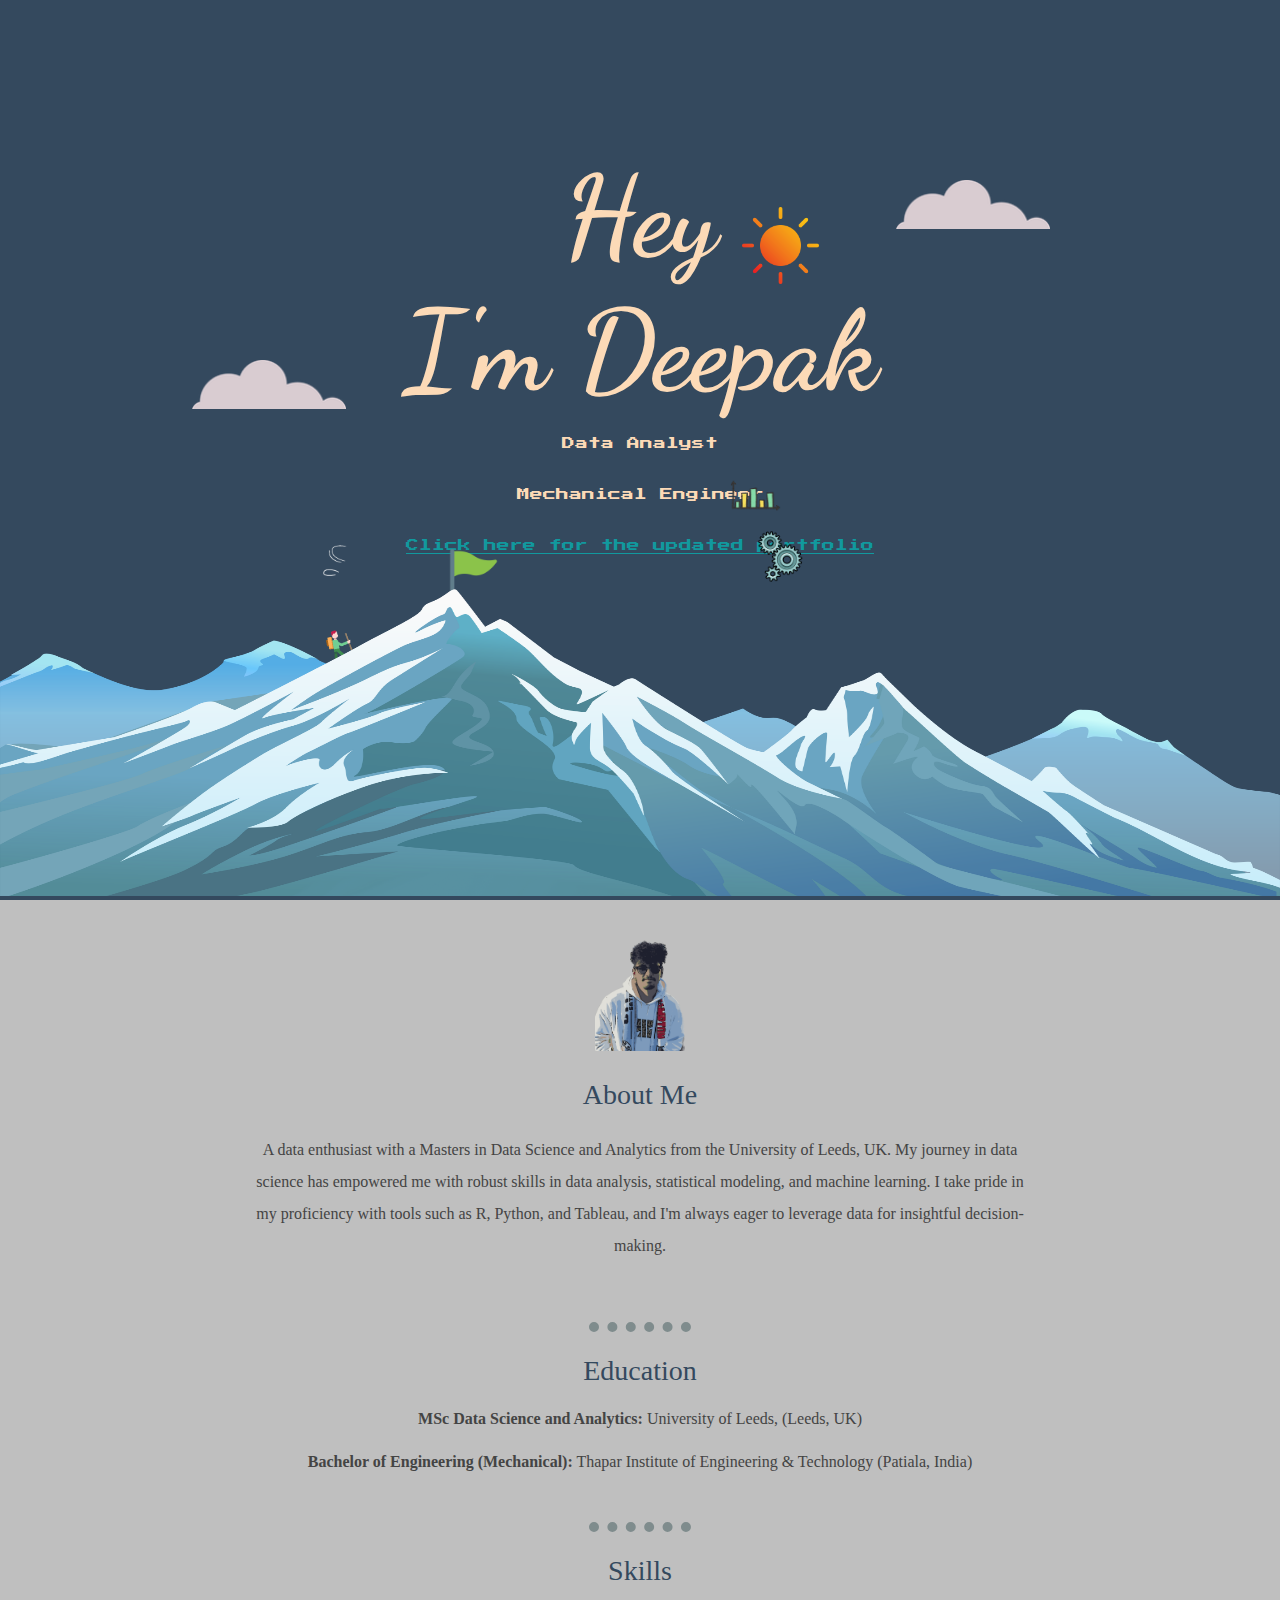
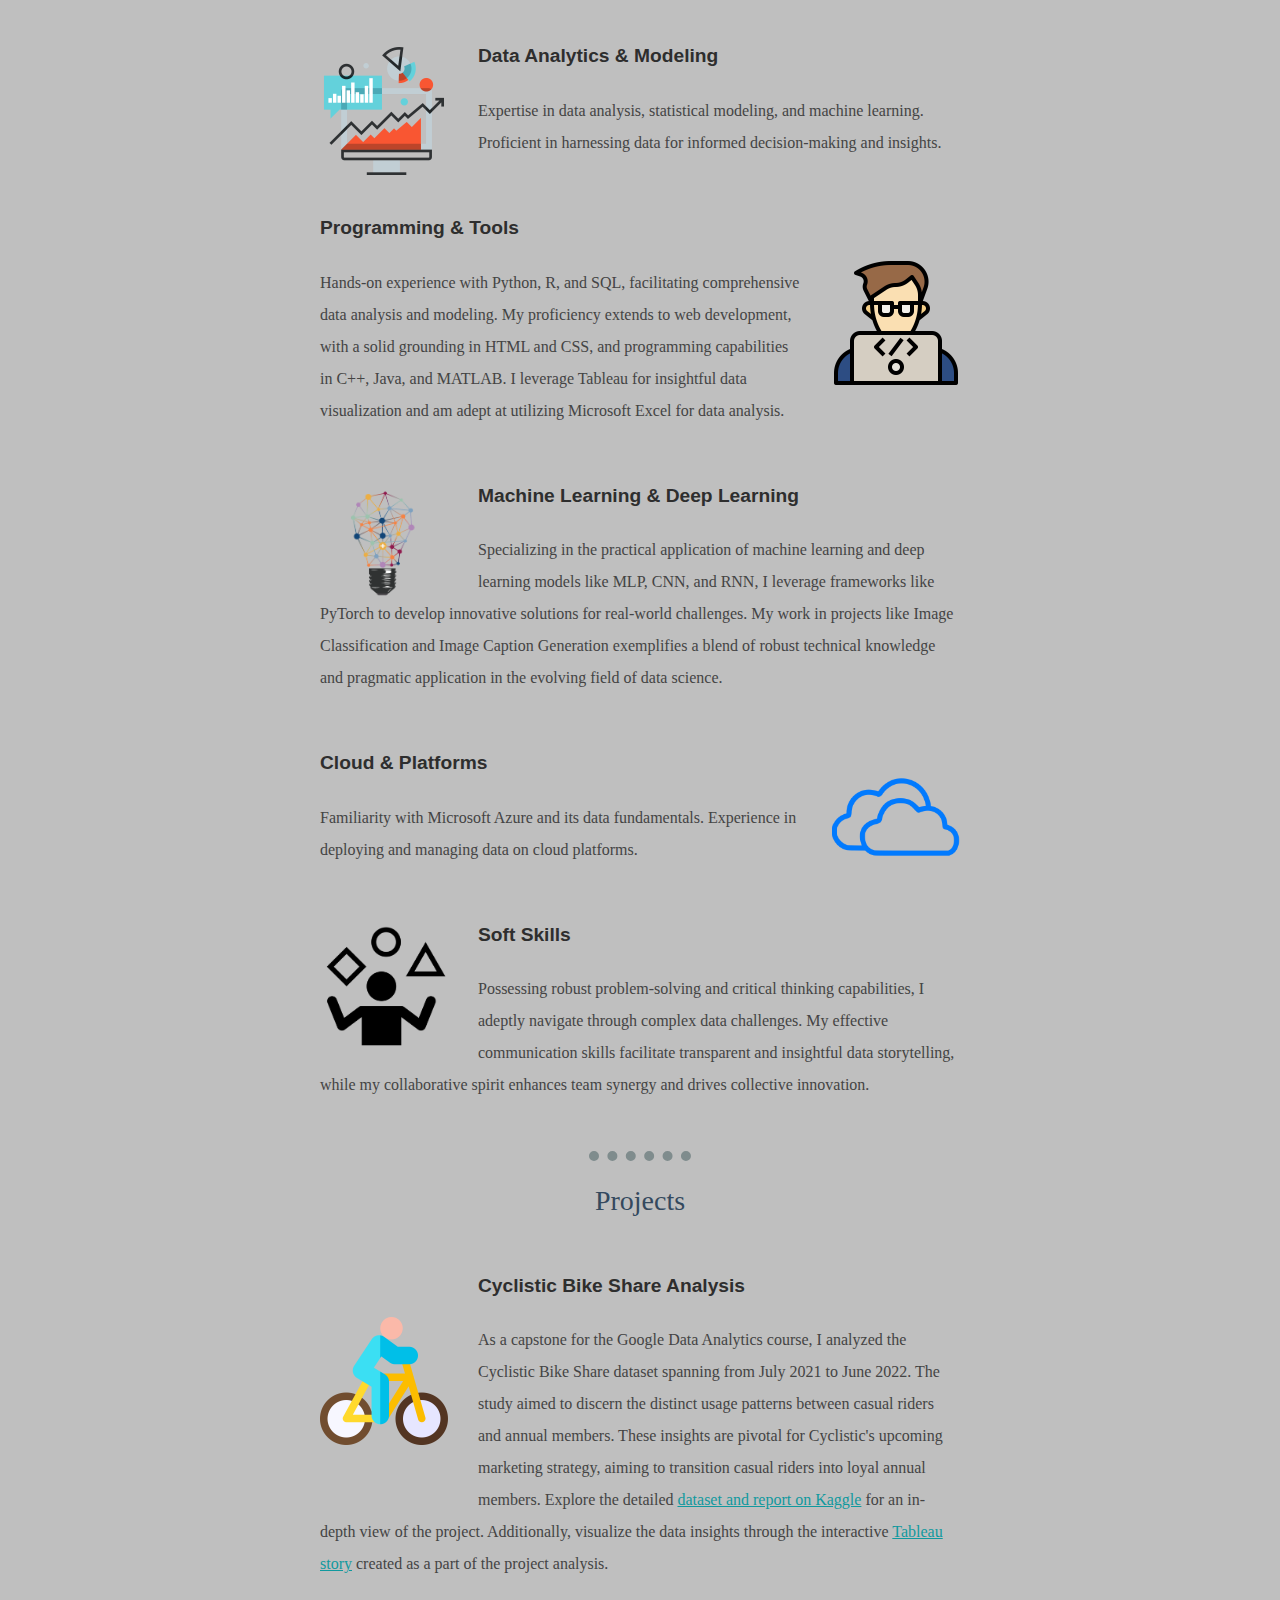
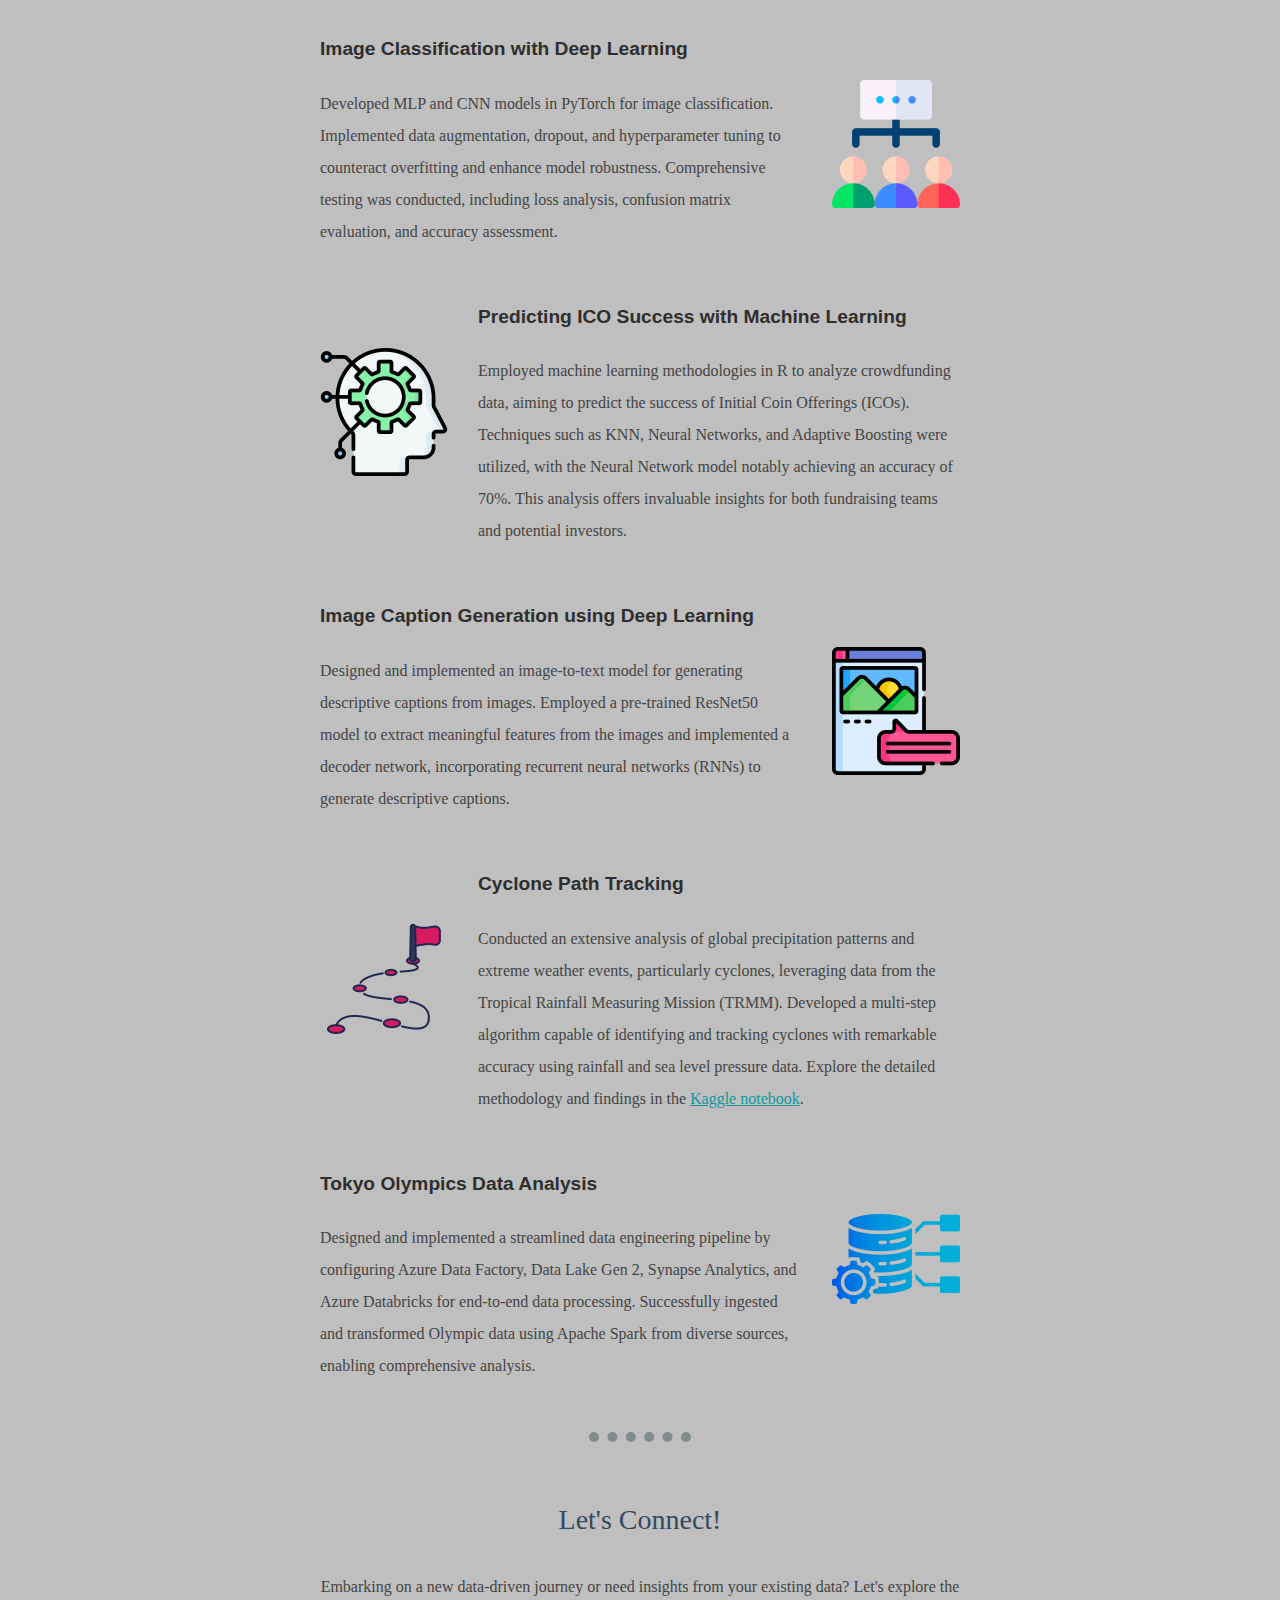
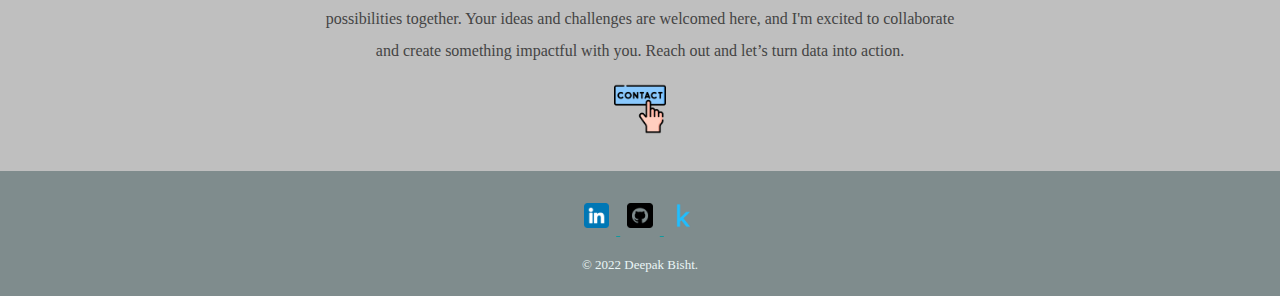
<file: index.html>
<!doctype html>

<html lang="en">
<head>
    <meta charset="UTF-8">
    <meta name="viewport"
          content="width=device-width, user-scalable=no, initial-scale=1.0, maximum-scale=1.0, minimum-scale=1.0">
    <meta http-equiv="X-UA-Compatible" content="ie=edge">
    <title>Deepak Bisht</title>
    <link rel="stylesheet" href="styles.css">
    <link rel="icon" href="favicon.ico">
    <link rel="preconnect" href="https://fonts.googleapis.com">
    <link rel="preconnect" href="https://fonts.gstatic.com" crossorigin>
    <link href="https://fonts.googleapis.com/css2?family=Dancing+Script&display=swap" rel="stylesheet">
    <link rel="preconnect" href="https://fonts.googleapis.com">
    <link rel="preconnect" href="https://fonts.gstatic.com" crossorigin>
    <link href="https://fonts.googleapis.com/css2?family=Dancing+Script&family=Press+Start+2P&display=swap" rel="stylesheet">

</head>

<body>
    <div class="top-container">
        <img class="eng" src="images/en.gif">
        <img class="data" src="images/data.gif">
        <img class="sun" src="images/sun.png">
        <img class="flag" src="images/flag.png">
        <img class="hiker" src="images/hiker.png">
        <h1>Hey <br> I'm Deepak</h1>
        <p class="mech">Data Analyst<br><br>Mechanical Engineer <br><br> <a target="_blank" href="https://sites.google.com/view/deepak-bisht"> Click here for the updated portfolio</a> </p>
        <img class="left-cloud" src="images/cloud1.png">
        <img class="right-cloud" src="images/cloud1.png">
        <img class="mountain" src="images/mountains.png">
        <img class="wind" src="images/wind.gif">
    </div>

    <div class="middle-container">

        <div class="profile">
            <img class="deepak" src="images/deepakb.png" alt="deepak_image">
            <h2>About Me</h2>
            <p class="my-desc">
                A data enthusiast with a Masters in Data Science and Analytics from the University of Leeds, UK. My journey in data science has empowered me with robust skills in data analysis, statistical modeling, and machine learning. I take pride in my proficiency with tools such as R, Python, and Tableau, and I'm always eager to leverage data for insightful decision-making.
            </p>
        </div>
        <hr>
        <div class="Education">
            <h2>Education</h2>
            <ul>
                <li><strong>MSc Data Science and Analytics:</strong> University of Leeds, (Leeds, UK)</li>

                <li><strong>Bachelor of Engineering (Mechanical):</strong> Thapar Institute of Engineering & Technology (Patiala, India)</li>
            </ul>
            </br>
        </div>
        <hr>

        <div class="skills">
            <h2>Skills</h2>

            <div class="skill-row">
                <img class="data-img" src="images/data.png" alt="">
                <h3>Data Analytics & Modeling</h3>
                <p>Expertise in data analysis, statistical modeling, and machine learning. Proficient in harnessing data for informed decision-making and insights.</p>
            </div>

            <div class="skill-row">
                <img class="code-img" src="images/coding.png" alt="">
                <h3>Programming & Tools</h3>
                <p>
                    Hands-on experience with Python, R, and SQL, facilitating comprehensive data analysis and modeling. My proficiency extends to web development, with a solid grounding in HTML and CSS, and programming capabilities in C++, Java, and MATLAB. I leverage Tableau for insightful data visualization and am adept at utilizing Microsoft Excel for data analysis.
                </p>
            </div>

            <div class="skill-row">
                <img class="ml-img" src="images/machine-learning.png" alt="">
                <h3>Machine Learning & Deep Learning</h3>
                <p>
                    Specializing in the practical application of machine learning and deep learning models like MLP, CNN, and RNN, I leverage frameworks like PyTorch to develop innovative solutions for real-world challenges. My work in projects like Image Classification and Image Caption Generation exemplifies a blend of robust technical knowledge and pragmatic application in the evolving field of data science.
                </p>
            </div>

            <div class="skill-row">
                <img class="cloud-img" src="images/cloud.png" alt="">
                <h3>Cloud & Platforms</h3>
                <p>Familiarity with Microsoft Azure and its data fundamentals. Experience in deploying and managing data on cloud platforms.</p>
            </div>

            <div class="skill-row">
                <img class="comm-img" src="images/communication.png" alt="">
                <h3>Soft Skills</h3>
                <p>
                    Possessing robust problem-solving and critical thinking capabilities, I adeptly navigate through complex data challenges. My effective communication skills facilitate transparent and insightful data storytelling, while my collaborative spirit enhances team synergy and drives collective innovation.
                </p>
            </div>

        </div>
        <hr>
        <div class="Projects">
            <h2>Projects</h2>

            <!-- Cyclistic Bike Share Analysis Project -->
            <div class="project">
                <img class="project-1-img" src="images/project-1.png" alt="Google Data Analytics">
                <h3>Cyclistic Bike Share Analysis</h3>
                <p>
                    As a capstone for the Google Data Analytics course, I analyzed the Cyclistic Bike Share dataset spanning from
                    July 2021 to June 2022. The study aimed to discern the distinct usage patterns between casual riders and annual members.
                    These insights are pivotal for Cyclistic's upcoming marketing strategy, aiming to transition casual riders into loyal annual members.
                    Explore the detailed <a target="_blank" href="https://www.kaggle.com/code/deepakb4/exploring-cyclistic-s-bike-share-data">dataset
                    and report on Kaggle</a> for an in-depth view of the project. Additionally, visualize the data insights through the interactive
                    <a target="_blank" href="https://public.tableau.com/app/profile/deepak.bisht7568/viz/CyclisticProject_16584852469400/Story1">Tableau story</a> created as a part of the project analysis.
                </p>

            </div>

            <!-- Image Classification Project -->
            <div class="project">
                <img class="project-2-img" src="images/project-2.png" alt="Image Classification">
                <h3>Image Classification with Deep Learning</h3>
                <p>
                    Developed MLP and CNN models in PyTorch for image classification. Implemented data augmentation, dropout, and
                    hyperparameter tuning to counteract overfitting and enhance model robustness. Comprehensive testing was conducted,
                    including loss analysis, confusion matrix evaluation, and accuracy assessment.
                </p>
            </div>


            <!-- ICO Success Prediction Project -->
            <div class="project">
                <img class="project-3-img" src="images/project-3.png" alt="ICO Success Prediction">
                <h3>Predicting ICO Success with Machine Learning</h3>
                <p>
                    Employed machine learning methodologies in R to analyze crowdfunding data, aiming to predict the success of
                    Initial Coin Offerings (ICOs). Techniques such as KNN, Neural Networks, and Adaptive Boosting were utilized,
                    with the Neural Network model notably achieving an accuracy of 70%. This analysis offers invaluable insights
                    for both fundraising teams and potential investors.
                </p>
            </div>

            <!-- Image Caption Generation Project -->
            <div class="project">
                <img class="project-4-img" src="images/project-4.png" alt="Image Caption Generation">
                <h3>Image Caption Generation using Deep Learning</h3>
                <p>
                    Designed and implemented an image-to-text model for generating descriptive captions from images. Employed a
                    pre-trained ResNet50 model to extract meaningful features from the images and implemented a decoder network,
                    incorporating recurrent neural networks (RNNs) to generate descriptive captions.
                </p>
            </div>

            <!-- Cyclone Path Tracking Project -->
            <div class="project">
                <img class="project-5-img" src="images/project-5.png" alt="Cyclone Path Tracking">
                <h3>Cyclone Path Tracking</h3>
                <p>
                     Conducted an extensive analysis of global precipitation patterns and extreme weather events, particularly cyclones,
                    leveraging data from the Tropical Rainfall Measuring Mission (TRMM). Developed a multi-step algorithm capable of
                    identifying and tracking cyclones with remarkable accuracy using rainfall and sea level pressure data. Explore
                    the detailed methodology and findings in the <a target="_blank" href="https://www.kaggle.com/code/deepakb4/tracking-cyclones">Kaggle
                    notebook</a>.
                </p>
            </div>

             <!-- Olympic Data Engineering Project -->
            <div class="project">
                <img class="project-6-img" src="images/project-6.png" alt="Data Engineering">
                <h3>Tokyo Olympics Data Analysis</h3>
                <p>
                    Designed and implemented a streamlined data engineering pipeline by configuring Azure Data Factory, 
                    Data Lake Gen 2, Synapse Analytics, and Azure Databricks for end-to-end data processing. Successfully ingested and transformed Olympic data using Apache Spark 
                    from diverse sources, enabling comprehensive analysis.
                </p>
            </div>
        </div>
        <hr>

        <div class="contact-me">
            <h2>Let's Connect!</h2>
            <p>Embarking on a new data-driven journey or need insights from your existing data? Let's explore the possibilities together. Your ideas and challenges are welcomed here, and I'm excited to collaborate and create something impactful with you. Reach out and let’s turn data into action.</p>
            <a class="btn" target="_blank" href="mailto:deepakbisht.1361@gmail.com">
                <img class="img-btn" src="images/contact.png" alt="Email Icon">
            </a>
        </div>

    <div class="bottom-container">
        <a class="footer-link" target="_blank" href="https://www.linkedin.com/in/deepakb4/">
            <img class="link-btn" src="images/linkedin.png" alt="LinkedIn Icon">
        </a>
        <a class="footer-link" target="_blank" href="https://github.com/deepakb41">
            <img class="github-btn" src="images/github.png" alt="GitHub Icon">
        </a>
        <a class="footer-link" target="_blank" href="https://www.kaggle.com/deepakb4">
            <img class="kaggle-btn" src="images/kaggle.png" alt="Kaggle Icon">
        </a>
        <p class="copyright">© 2022 Deepak Bisht.</p>
    </div>


</body>
</html>
</file>
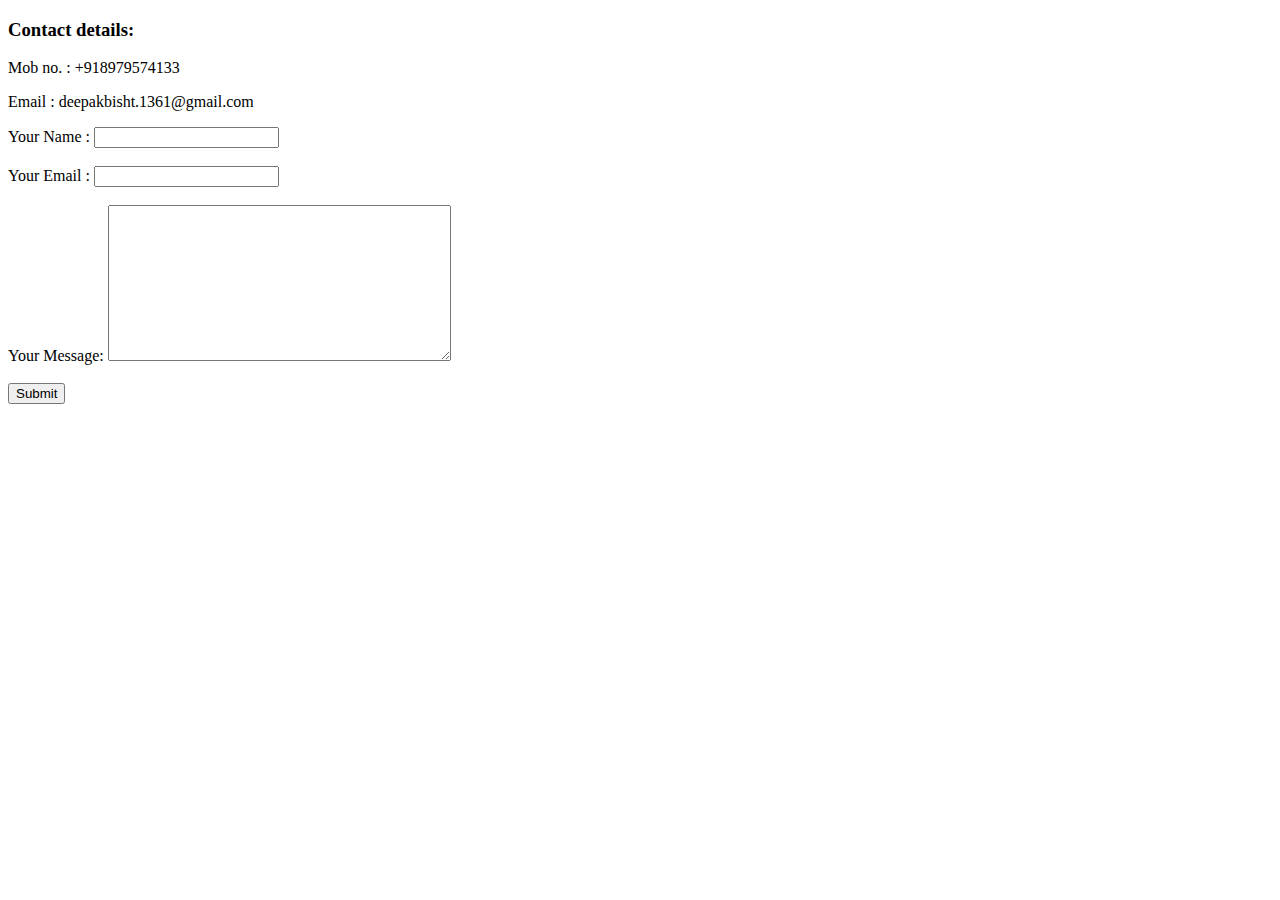
<file: contact.html>
<!DOCTYPE html>
<html lang="en">
<head>
    <meta charset="UTF-8">
    <title>Title</title>
</head>
<body>
  <h3>Contact details:</h3>
  <p>Mob no. : +918979574133</p>
  <p>Email : deepakbisht.1361@gmail.com</p>
  <form class="" action="mailto:donof74393@azteen.com" method="post" enctype="text/plain">
    <label>Your Name : </label>
    <input type="text" name="yourName"><br><br>
    <label>Your Email : </label>
    <input type="email" name="yourEmail"><br><br>
    <label>Your Message:</label>
    <textarea name="yourMessage" rows="10" cols="40"> </textarea><br><br>
    <input type="submit">

  </form>
</body>
</html>
</file>
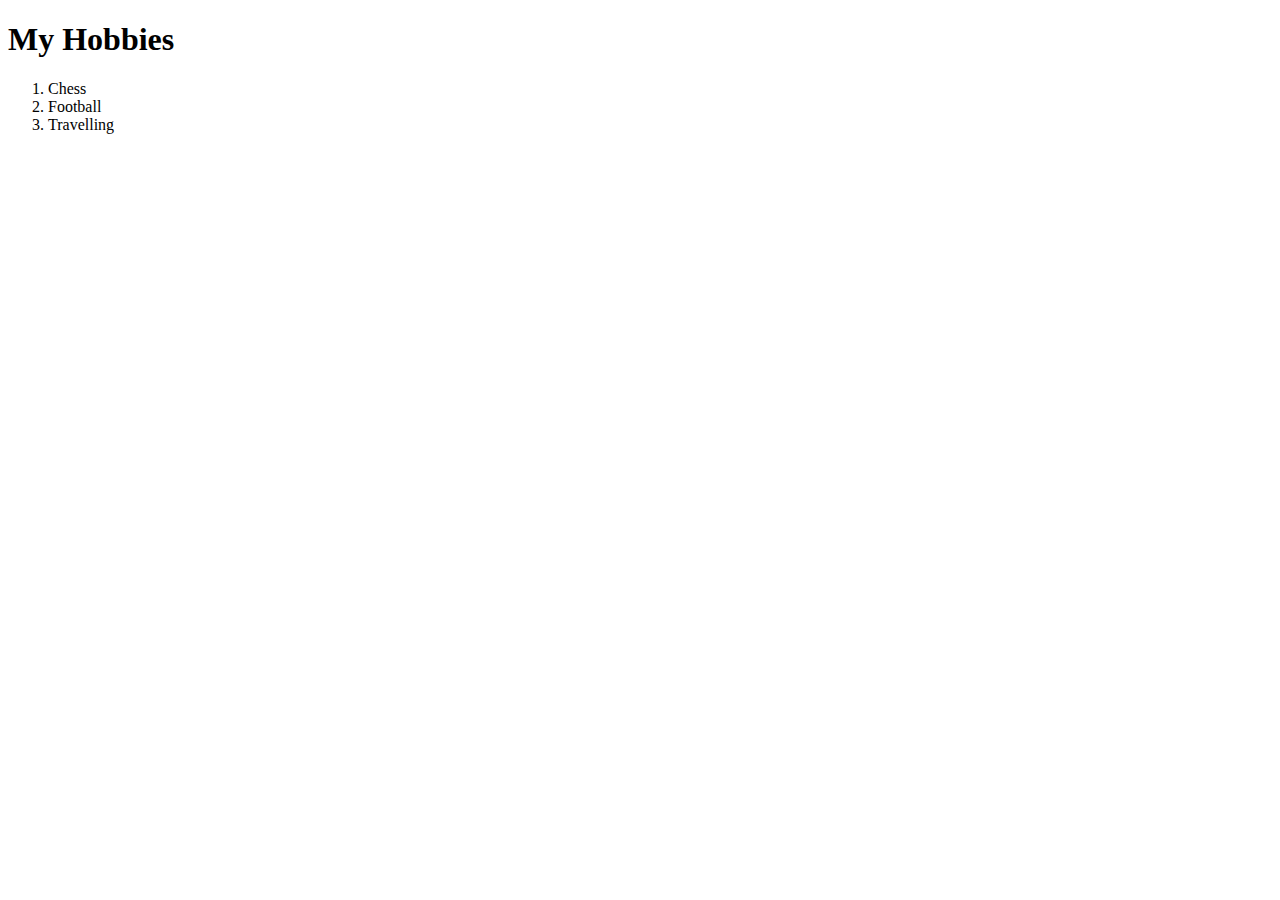
<file: hobbies.html>
<!doctype html>
<html lang="en">
<head>
    <meta charset="UTF-8">
    <meta name="viewport"
          content="width=device-width, user-scalable=no, initial-scale=1.0, maximum-scale=1.0, minimum-scale=1.0">
    <meta http-equiv="X-UA-Compatible" content="ie=edge">
    <title>Document</title>
</head>
<body>
    <h1>My Hobbies</h1>
    <ol>
        <li>Chess</li>
        <li>Football</li>
        <li>Travelling</li>
    </ol>

</body>
</html>
</file>
<file: styles.css>
h1 {
    font-size:700%;
    margin: 90px auto 0 auto;
    font-family: 'Dancing Script', cursive;
    color: #FCDAB7;
}
.mech{
        font-family: 'Press Start 2P', cursive;
        font-size:80%;
        color: #FCDAB7;
}

h2 {
    font-size:175%;
    font-family:  'Arvo', serif;
    color: #34495E;
    font-weight: normal;

}
h3 {
    font-size:120%;
    font-family: 'PT Sans', sans-serif;
    color:#2E2E2E;
}
a {
  color: #11999E;
}
.top-container{
    background-color: #34495E; /* Navy Blue */
    padding-top: 60px;
    position: relative;
}
.bottom-container{
    background-color: #7F8C8D; /* Gray-Blue */
    padding-bottom: 5px;
    padding-top: 25px;
}
.middle-container{
    background-color: #BFBFBF; /* Gray */
}



body {
    margin:0px;
    text-align:center;
    font-family:georgia,serif;
    color:#444444;
    overflow-x: hidden;
}
.left-cloud{
    position:absolute;
    left:15%;
    top:40%;
    width:12vw;
}
.right-cloud{
    position:absolute;
    left:70%;
    top:20%;
    width:12vw;
}
.sun{
    position:absolute;
    left:58%;
    top:23%;
    width:6vw;
}
.flag{
    position:absolute;
    left: 35%;
    top: 61%;
    width:4vw;
}
.hiker{
    position: absolute;
    left: 25%;  /* relative to the container width */
    top: 70%;   /* relative to the container height */
    width: 3vw; /* relative to the viewport width */
    transform: rotate(-20deg);
}

.eng{
    position:absolute;
    left:59%;
    top:59%;
    width:4vw;
}
.data{
    position:absolute;
    left:57%;
    top:53%;
    width:4vw;
}
.mountain{
    position:relative;
    width:100%;
    height: auto;
    max-height: 36vh;
}
.wind{
    position:absolute;
    left:25%;
    top:60%;
    width:6vw;
   }

.deepak{
    width:7%;
    margin-top:10px;
}
.my-desc{
    margin: 5px 250px 60px 250px;
    }
.Education ul {
    list-style-type: none;
    padding: 0;
    margin: 0;
}
.Education li {
    margin-bottom: 20px;
    padding-bottom: 5px;
}


p{
    line-height:2;
    }
.skill-row{
    width:50%;
    margin:50px auto 50px auto;
    text-align:left;
    line-height:2;
}

.contact-me{
    width:50%;
    margin:50px auto 50px auto;
    line-height:2;
}


.project{
    width:50%;
    margin:50px auto 50px auto;
    text-align:left;
    line-height:2;
}

.data-img{
    width:20%;
    margin-top:10px;
    margin-right:30px;
    float:left;
}
.code-img{
    width:20%;
    margin-top:50px;
    margin-left:30px;
    float:right;
}

.ml-img{
    width:20%;
    margin-top:10px;
    margin-right:30px;
    float:left;
}

.cloud-img{
    width:20%;
    margin-top:10px;
    margin-left:30px;
    float:right;
}

.comm-img{
    width:20%;
    margin-top:10px;
    margin-right:30px;
    float:left;
}


.project-1-img{
    width:20%;
    margin-right:30px;
    margin-bottom:50px;
    margin-top:50px;
    float:left;
}

.project-2-img{
    width:20%;
    margin-left:30px;
    margin-bottom:50px;
    margin-top:50px;
    float:right;
}



.project-3-img{
    width:20%;
    margin-right:30px;
    margin-bottom:50px;
    margin-top:50px;
    float:left;
}

.project-4-img{
    width:20%;
    margin-left:30px;
    margin-bottom:50px;
    margin-top:50px;
    float:right;
}

.project-5-img{
    width:20%;
    margin-right:30px;
    margin-bottom:50px;
    margin-top:50px;
    float:left;
}

.project-6-img{
    width:20%;
    margin-left:30px;
    margin-bottom:50px;
    margin-top:30px;
    float:right;
}

.contact-me{
    margin-bottom:25px;
    }

.img-btn{
    width:8%;
    }
.link-btn{
    width:2%;
    margin:7px;
    }
.github-btn{
    width:2%;
    margin:7px;
    }
.kaggle-btn{
    width:2%;
    margin:7px;
    }
hr{
    border-style:dotted None None None;
    width:8%;
    border-width:10px;
    border-color:#7F8C8D;
    }
.copyright{
    color:#EAF6F6;
    font-size:13px;
    }
</file>
